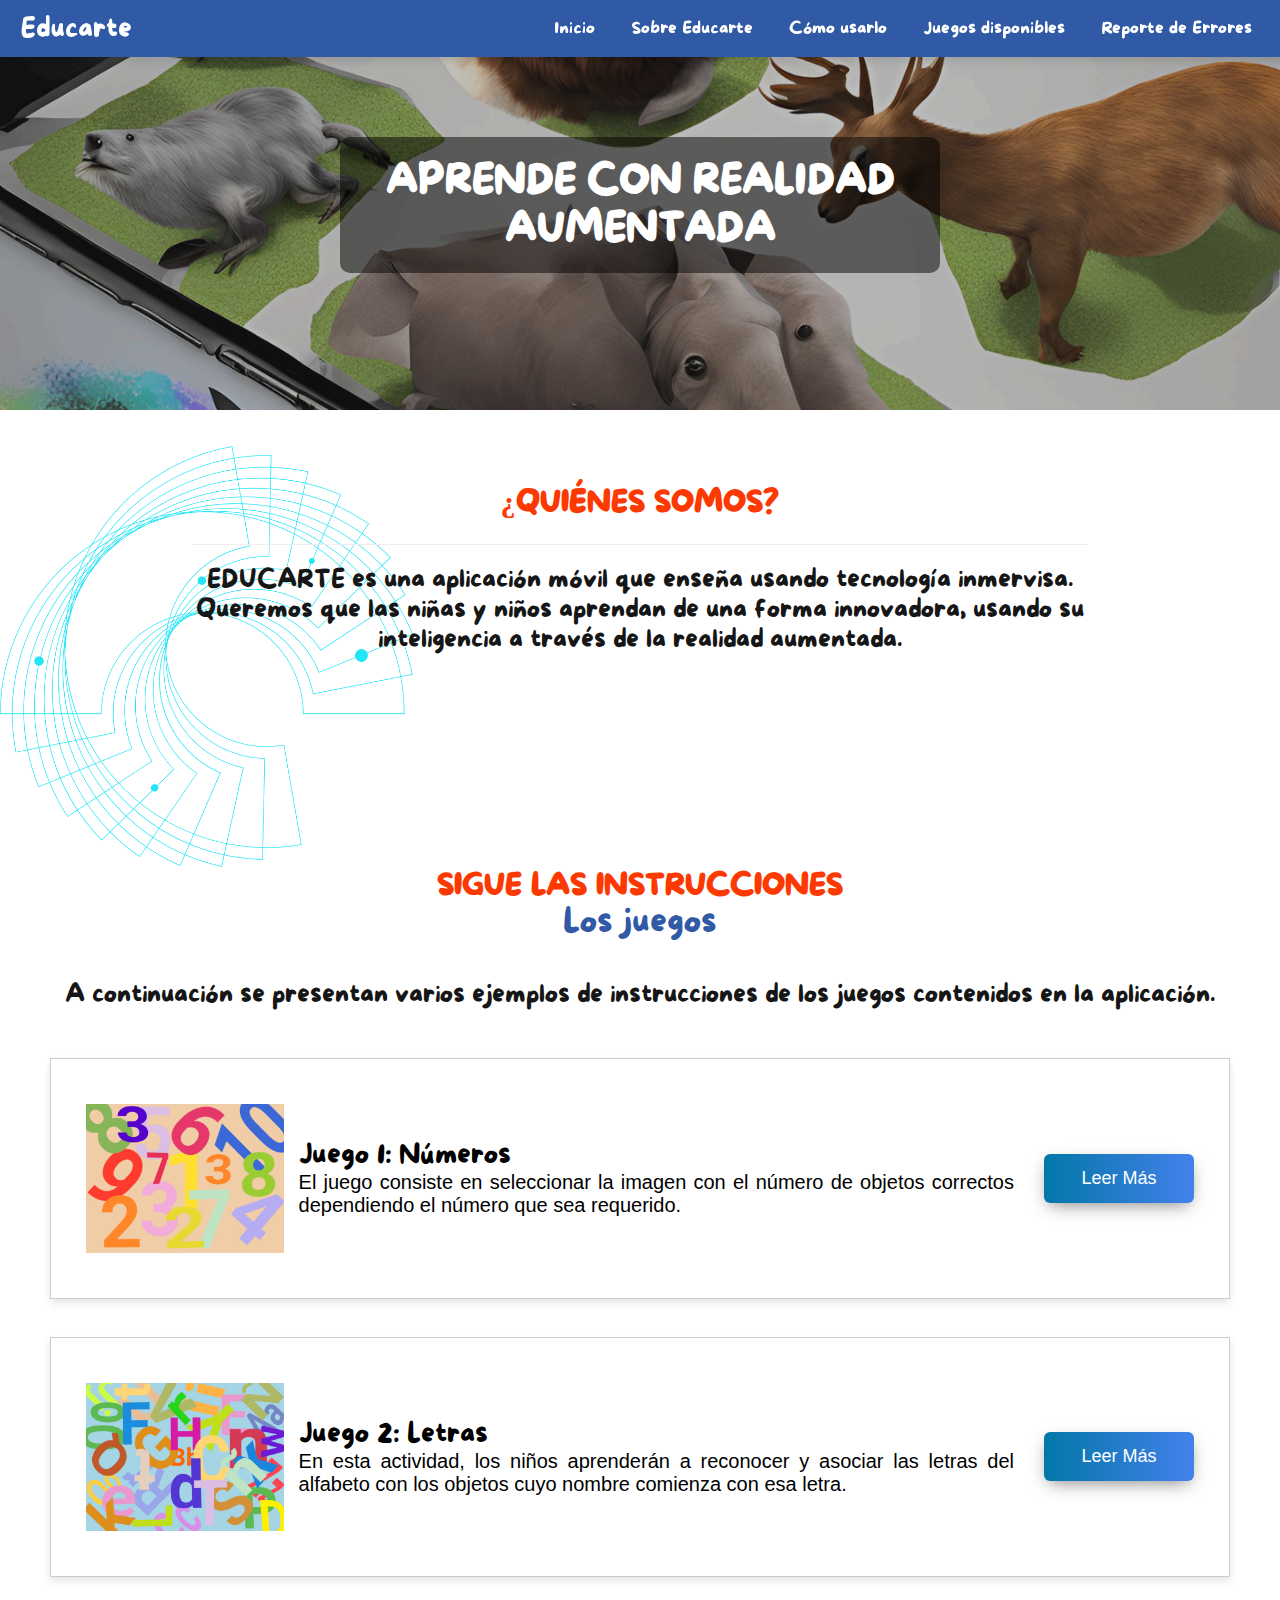
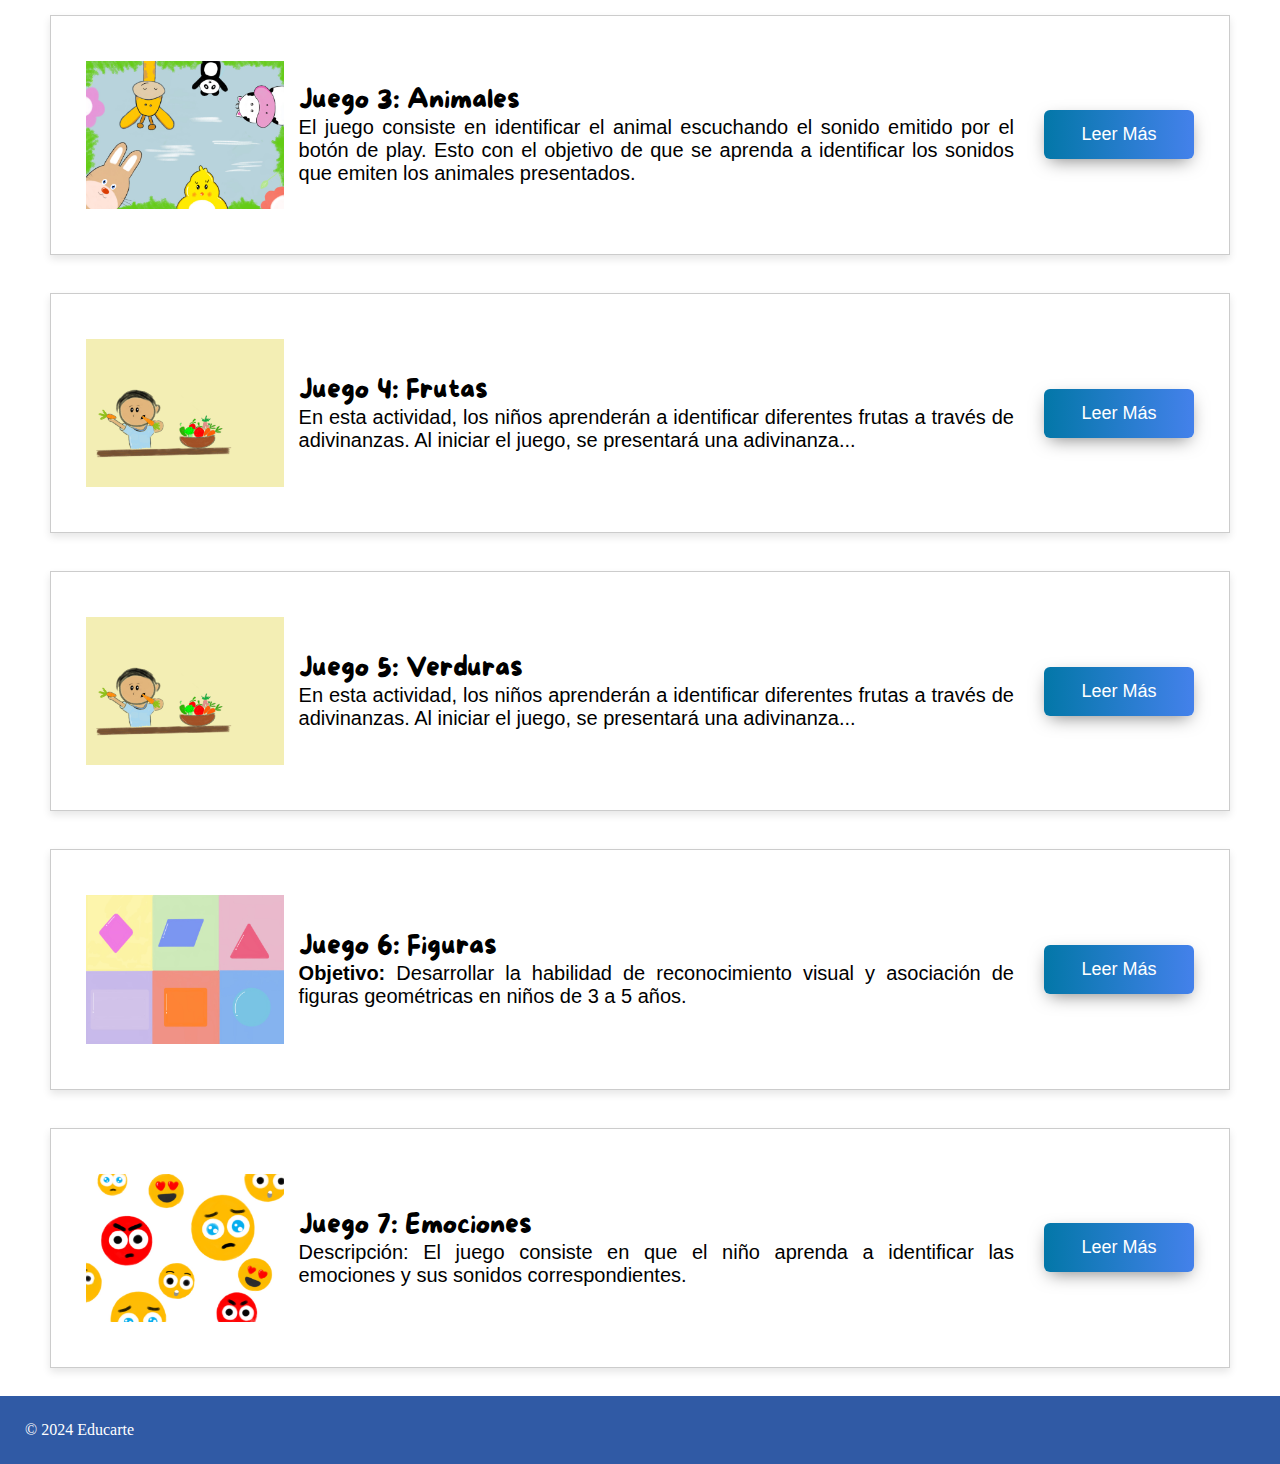
<file: index.html>
<!DOCTYPE html>
<html lang="es">

    <head>
        <meta charset="UTF-8">
        <meta name="viewport" content="width=device-width, initial-scale=1.0">
        <title>Educarte</title>
        <link rel="stylesheet"
            href="https://educarte2024.github.io/web/style.css">
        <script src="https://educarte2024.github.io/web/script.js"></script>

    </head>

    <body>
        <div class="loader-wrapper">
            <div class="loader"></div>
        </div>

        <header class="menu-header">
            <nav>
                <div class="logo">Educarte</div>
                <input type="checkbox" id="menu-toggle">
                <label for="menu-toggle" class="menu-icon">&#9776;</label>
                <ul class="menu">
                    <li><a
                            href="https://educarte2024.github.io/web">Inicio</a></li>
                    <li><a href="https://educarte2024.github.io/web/#quienessomos">Sobre Educarte</a></li>
                    <li><a
                            href="https://educarte2024.github.io/web/howtouse.html">Cómo
                            usarlo</a></li>
                    <li><a href="https://educarte2024.github.io/web/#juegosdisponibles">Juegos disponibles</a></li>
                    <li><a href="https://educarte2024.github.io/web/errorfix.html">Reporte de Errores</a></li>
                </ul>
            </nav>
        </header>

        <header class="header-box">
            <div class="image-header">
                <img src="https://educarte2024.github.io/web/img/img-header.png"
                    alt="Educarte">
            </div>
            <div class="title-header">
                <h1>APRENDE CON REALIDAD AUMENTADA</h1>
            </div>
        </header>

        <br><br>

        <div class="main-wrapper fade-in" id="quienessomos">
            <article>
                <h2>¿QUIÉNES SOMOS?</h2>
                <hr>
                <p>EDUCARTE es una aplicación móvil que enseña usando
                    tecnología inmervisa. Queremos que las niñas y niños
                    aprendan de una forma innovadora, usando su inteligencia a
                    través de la realidad aumentada.</p>
            </article>
        </div>
 

        <article>
            <h2 id="juegosdisponibles">SIGUE LAS INSTRUCCIONES</h2>

            <h3 style="color: #305aa5;">Los juegos</h3>
            <br>
            <p>A continuación se presentan varios ejemplos de instrucciones
                de los juegos
                contenidos en la aplicación.</p>
            <br>
        </article>

        <div class="page">
            <div class="games">
                <div class="image-container">
                    <img src="https://educarte2024.github.io/web/img/numeros.jpeg"
                        alt>
                </div>
                <div>
                    <h3>Juego 1: Números</h3>
                    <p>El juego consiste en seleccionar la imagen con el número
                        de objetos correctos dependiendo el número que sea
                        requerido.</p>

                </div>
                <div class="button-container">
                    <a data-target="gameone" class="btn1 color-azul"
                        onclick="toggleGame(event)">Leer Más<i
                            class="fas fa-download"></i></a>
                </div>
            </div>
            <br>
            <div class="gameone" id="gameone" style="display: none;">
                <div class="row">
                    <img class="left cloud" src="https://educarte2024.github.io/web/img/cloud.webp">
                    <img class="right arcohiris-flor" src="https://educarte2024.github.io/web/img/arcohiris_con_flor.png" alt="">
                </div>

                <p><b>Descripción</b></p>

                <br>

                <p>En esta actividad, los niños aprenderán a reconocer y asociar
                    los números con la cantidad correspondiente de objetos.</p>

                <ul>
                    <li><b>Inicio del Juego:</b><ul>
                            <li>Al comenzar el juego, el niño será recibido con
                                una
                                pantalla principal que muestra una lista de
                                números
                                del 1 al 10.
                            </li>
                        </ul></li>

                    <li><b>Selección del Número:</b><ul>
                            <li>El niño puede tocar cualquier número de la lista
                                para seleccionarlo.
                            </li>
                        </ul></li>

                    <li><b>Visualización de Imágenes: </b><ul>
                            <li>Después de seleccionar un número, se mostrarán
                                varias imágenes con diferentes cantidades de
                                objetos.
                            </li>
                        </ul></li>

                    <li><b>Selección de la Imagen Correcta:</b><ul>
                            <li>El niño debe observar las imágenes mostradas y
                                seleccionar aquella que
                                contenga la cantidad de objetos correspondiente
                                al
                                número seleccionado.
                            </li>
                        </ul></li>

                    <li><b>Confirmación de Respuesta:</b> <ul>
                            <li>Si la imagen seleccionada es correcta, se
                                mostrará en toda la pantalla una
                                animación del número seleccionado.
                            </li>
                        </ul></li>

                    <li><b>Respuesta Incorrecta:</b> <ul>
                            <li>Si el niño selecciona una imagen incorrecta,
                                aparecerá una “X” en la pantalla
                                como señal de incorrecto y lo puede seguir
                                intentando.
                            </li>
                        </ul></li>

                    <li><b>Continuación del Juego:</b> <ul>
                            <li>El niño puede continuar explorando diferentes
                                números y sus correspondientes
                                cantidades de objetos</li>
                        </ul></li>

                </ul>
                <div class="row">
                    <img class="left flor-arcohiris-star" src="https://educarte2024.github.io/web/img/flor_arcohiris_star.png" alt="">
                    <img class="right boy" src="https://educarte2024.github.io/web/img/boy.png" alt="">
                </div>

            </div>
        </div>

        <div class="page">
            <div class="games">
                <div class="image-container">
                    <img src="https://educarte2024.github.io/web/img/letras.jpeg"
                        alt>
                </div>
                <div>
                    <h3>Juego 2: Letras</h3>
                    <p>En esta actividad, los niños aprenderán a reconocer y asociar las letras del
                        alfabeto con los objetos cuyo nombre comienza con esa letra.</p>
                </div>
                <div class="button-container">
                    <a data-target="gametwo" class="btn1 color-azul"
                        onclick="toggleGame(event)">Leer Más<i
                            class="fas fa-download"></i></a>
                </div>
            </div>
            <br>
            <div class="gametwo" id="gametwo" style="display: none;">
                <div class="row">
                    <img class="left cloud" src="https://educarte2024.github.io/web/img/cloud.webp">
                    <img class="right arcohiris-flor" src="https://educarte2024.github.io/web/img/arcohiris_con_flor.png" alt="">
                </div>

                <p><b>Descripción</b></p>

                <br>

                <p>En esta actividad, los niños aprenderán a reconocer y asociar las letras del
                    alfabeto con los objetos cuyo nombre comienza con esa letra. En la pantalla
                    principal, se presentará una lista de letras del alfabeto. Al seleccionar una letra, se
                    mostrarán varias imágenes con diferentes objetos, y el niño deberá identificar cuál
                    imagen contiene el objeto cuyo nombre comienza con la letra seleccionada. La opción
                    de realidad aumentada permitirá a los niños ver las letras y objetos en su entorno real
                    y asociarlas con objetos reales.
                    </p>

                    <br>
                <p><b>Instrucciones:</b></p>
                <br>
                <br>

                <ul>
                    <li><b>Inicio del Juego:</b><ul>
                            <li>Al comenzar el juego, el niño será recibido con una pantalla principal que
muestra una lista de letras del alfabeto.
                            </li>
                        </ul></li>

                    <li><b>Selección de la Letra:</b><ul>
                            <li>El niño puede tocar cualquier letra de la lista para seleccionarla.
                            </li>
                        </ul></li>

                    <li><b>Visualización de Imágenes:                    </b><ul>
                            <li>Después de seleccionar una letra, se mostrarán varias imágenes con diferentes
                                objetos.
                            </li>
                        </ul></li>

                    <li><b>Selección de la Imagen Correcta:</b><ul>
                            <li>El niño debe observar las imágenes mostradas y seleccionar aquella que
                                contenga un objeto cuyo nombre comience con la letra seleccionada.                                
                            </li>
                        </ul></li>

                    <li><b>Confirmación de Respuesta:</b> <ul>
                            <li>Si la imagen seleccionada es correcta, se mostrará en toda la pantalla una
                                animación de la letra seleccionada.
                            </li>
                        </ul></li>

                    <li><b>Respuesta Incorrecta:</b> <ul>
                            <li>Si el niño selecciona una imagen incorrecta, aparecerá una “X” en la pantalla
                                como señal de incorrecto y lo puede seguir intentando.
                                
                            </li>
                        </ul></li>

                    <li><b>Continuación del Juego:</b> <ul>
                            <li>El niño puede continuar explorando diferentes letras y sus correspondientes objetos</li>
                        </ul></li>

                </ul>

                <div class="row">
                    <img class="left cloud" src="https://educarte2024.github.io/web/img/flor_arcohiris_star.png">
                    <img class="right arcohiris-flor" src="https://educarte2024.github.io/web/img/abc.webp" alt="">
                </div>
            </div>
        </div>

        <div class="page">
            <div class="games">
                <div class="image-container">
                    <img src="https://educarte2024.github.io/web/img/animales.jpeg"
                        alt>
                </div>
                <div>
                    <h3>Juego 3: Animales</h3>
                    <p>El juego consiste en identificar el animal escuchando el
                        sonido emitido por el botón de play. Esto con el
                        objetivo de que se aprenda a identificar los sonidos que
                        emiten los animales presentados.</p>
                </div>
                <div class="button-container">
                    <a data-target="gamethree" class="btn1 color-azul"
                        onclick="toggleGame(event)">Leer Más<i
                            class="fas fa-download"></i></a>
                </div>
            </div>
            <br>
            <div id="gamethree" style="display: none;">
                <div class="row">
                    <img class="left cloud" src="https://educarte2024.github.io/web/img/cloud.webp">
                    <img class="right arcohiris-flor" src="https://educarte2024.github.io/web/img/arcohiris_con_flor.png" alt="">
                </div>
                <p>El juego consiste en identificar el animal escuchando el
                    sonido emitido por el botón de play. Esto con el
                    objetivo de que se aprenda a identificar los sonidos que
                    emiten los animales presentados.</p>
                <br>
                <p><b>Instrucciones:</b></p>
                <br>
                <br>

                <ul>
                    <li><b>Inicio del Juego:</b>
                        <ul>
                            <li>Al comenzar el juego, el niño será recibido con
                                una
                                pantalla principal que muestra una lista de
                                animales entre los que puede elegir
                            </li>
                        </ul>
                    </li>
                    <li><b>Selección de Animal:</b>
                        <ul>
                            <li>El niño puede tocar cualquer animal de la lista
                                para
                                escuchar
                                el sonido característico de ese animal.
                            </li>
                        </ul>
                    </li>
                    <li><b>Reproducción de Animal:</b>
                        <ul>
                            <li>El niño puede tocar cualquier animal de la lista
                                para escuchar el
                                sonido característico de ese animal.
                            </li>
                        </ul>
                    </li>
                    <li><b>Selección del Animal Correcto:</b>
                        <ul>
                            <li>El niño debe escuchar cuidadosamente el sonido y
                                seleccionar el
                                animal correspondiente de la lista principal que
                                crea que emitió ese
                                sonido.
                            </li>
                        </ul>
                    </li>
                    <li><b>Confirmación de Respuesta:</b>
                        <ul>
                            <li>Si el animal seleccionado es correcto, se
                                mostrará en toda la pantalla
                                y se presentará una animación que destaque sus
                                características.
                            </li>
                        </ul>
                    </li>
                    <li><b>Respuesta Incorrecta:</b>
                        <ul>
                            <li>Si el niño selecciona un animal incorrecto,
                                aparecerá una “X” en la
                                pantalla como señal de incorrecto y lo puede
                                seguir intentando.
                            </li>
                        </ul>
                    </li>
                    <li><b>Continuación del Juego:</b>
                        <ul>
                            <li>El niño puede continuar explorando diferentes
                                animales y sus
                                sonidos.
                            </li>
                        </ul>
                    </li>
                </ul>

                <div class="row">
                    <img class="left cloud" src="https://educarte2024.github.io/web/img/flor_arcohiris_star.png">
                    <img class="right arcohiris-flor" src="https://educarte2024.github.io/web/img/cow.webp" alt="">
                </div>
            </div>
        </div>

        <div class="page">
            <div class="games">
                <div class="image-container">
                    <img src="https://educarte2024.github.io/web/img/verduras.jpeg"
                        alt>
                </div>
                <div>
                    <h3>Juego 4: Frutas</h3>
                    <p>En esta actividad, los niños aprenderán a identificar diferentes frutas
                        a través de adivinanzas. Al iniciar el juego, se presentará una adivinanza...</p>
                </div>
                <div class="button-container">
                    <a data-target="gamefour" class="btn1 color-azul"
                        onclick="toggleGame(event)">Leer Más<i
                            class="fas fa-download"></i></a>
                </div>
            </div>
            <br>
            <div id="gamefour" style="display: none;">

                <div class="row">
                    <img class="left cloud" src="https://educarte2024.github.io/web/img/cloud.webp">
                    <img class="right arcohiris-flor" src="https://educarte2024.github.io/web/img/arcohiris_con_flor.png" alt="">
                </div>
                
                
                <br>
                <p><b>Descripción:</b>En esta actividad, los niños aprenderán a identificar diferentes frutas
                    a través de adivinanzas. Al iniciar el juego, se presentará una adivinanza
                    aleatoria relacionada con una fruta, y el niño deberá identificar cuál imagen
                    corresponde a la fruta descrita en la adivinanza.
                    

                </p>
                <br>
                <p><b>Instrucciones:</b></p>
                <br>
                <br>

                <ul>
                    <li><b>Inicio del Juego:</b>
                        <ul>
                            <li>Al iniciar el juego, el niño será recibido directamente con una adivinanza
                                sobre una fruta.
                                </li>
                        </ul>
                    </li>
                    <li><b>Visualización de Adivinanza:</b>
                        <ul>
                            <li>Se mostrará una adivinanza aleatoria relacionada con una fruta</li>
                        </ul>
                    </li>
                    <li><b>Selección de la Imagen Correcta:</b>
                        <ul>
                            <li>El niño debe escuchar la adivinanza y seleccionar la imagen que crea que
                                corresponde a la fruta descrita en la adivinanza de entre varias opciones </li>
                        </ul>
                    </li>
                    <li><b>Confirmación de Respuesta:</b>
                        <ul>
                            <li>Si la imagen seleccionada es correcta, se mostrará en toda la pantalla y se
                                presentará una animación destacando las características de la fruta.
                                
                            </li>
                        </ul>
                    </li>
                         
                    </li>
                    <li><b>Respuesta Incorrecta:</b>
                        <ul>
                            <li>Si el niño selecciona una imagen incorrecta, aparecerá una “X” en la pantalla
                                como señal de incorrecto y lo puede seguir intentando.
                                
                            </li>
                        </ul>
                    </li>
                    <li><b>Continuación del Juego:</b>
                        <ul>
                            <li>El niño puede continuar escuchando o leyendo nuevas adivinanzas aleatorias
                                y seleccionando las frutas correspondientes.
                            </li>
                        </ul>
                    </li>
                </ul>

                <div class="row">
                    <img class="left cloud" src="https://educarte2024.github.io/web/img/flor_arcohiris_star.png">
                    <img class="right arcohiris-flor" src="https://educarte2024.github.io/web/img/apple.webp" alt="">
                </div>
            </div>
        </div>

        <div class="page">
            <div class="games">
                <div class="image-container">
                    <img
                        src="https://educarte2024.github.io/web/img/verduras.jpeg"
                        alt>
                </div>
                <div>
                    <h3>Juego 5: Verduras</h3>
                    <p>En esta actividad, los niños aprenderán a identificar diferentes frutas
                        a través de adivinanzas. Al iniciar el juego, se presentará una adivinanza...</p>
                </div>
                <div class="button-container">
                    <a data-target="gamefive" class="btn1 color-azul"
                        onclick="toggleGame(event)">Leer Más<i
                            class="fas fa-download"></i></a>
                </div>
            </div>
            <br>
            <div id="gamefive" style="display: none;">

                <div class="row">
                    <img class="left cloud" src="https://educarte2024.github.io/web/img/cloud.webp">
                    <img class="right arcohiris-flor" src="https://educarte2024.github.io/web/img/arcohiris_con_flor.png" alt="">
                </div>

 
                <br>
                
                <p><b>Descripción:</b>En esta actividad, los niños aprenderán a identificar diferentes frutas
                    a través de adivinanzas. Al iniciar el juego, se presentará una adivinanza
                    aleatoria relacionada con una fruta, y el niño deberá identificar cuál
                    imagen corresponde a la fruta descrita en la adivinanza

                </p>
                <br>
                <p><b>Instrucciones:</b></p>
                <br>
                <br>

                <ul>
                    <li><b>Inicio del Juego:</b>
                        <ul>
                            <li>Al iniciar el juego, el niño será recibido directamente con una adivinanza
                                sobre una verdura.
                                
                            </li>
                        </ul>
                    </li>
                    <li><b>Visualización de Adivinanza:</b>
                        <ul>
                            <li>Se mostrará una adivinanza aleatoria relacionada con una verdura</li>
                        </ul>
                    </li>
                    <li><b>Selección de la Imagen Correcta:</b>
                        <ul>
                            <li>
                                El niño debe escuchar la adivinanza y seleccionar la imagen que crea que
corresponde a la fruta descrita en la adivinanza de entre varias opciones.
                            </li>
                        </ul>
                    </li>
                    <li><b>Confirmación de Respuesta:</b>
                        <ul>
                            <li>
                                Si la imagen seleccionada es correcta, se mostrará en toda la pantalla y se
presentará una animación destacando las características de la fruta.
                            </li>
                        </ul>
                    </li>

                    <li><b>Respuesta Incorrecta:</b>
                        <ul>
                            <li>
                                Si el niño selecciona una imagen incorrecta, aparecerá una “X” en la pantalla
                                como señal de incorrecto y lo puede seguir intentando.
                                
                            </li>
                        </ul>
                    </li>
                    <li><b>Continuación del Juego:</b>
                        <ul>
                            <li>El niño puede continuar escuchando o leyendo nuevas adivinanzas
                                aleatorias y seleccionando las frutas correspondientes.</li>
                        </ul>
                    </li>
                </ul>

                <div class="row">
                    <img class="left cloud" src="https://educarte2024.github.io/web/img/flor_arcohiris_star.png">
                    <img class="right arcohiris-flor" src="https://educarte2024.github.io/web/img/zanahoria.webp" alt="">
                </div>
            </div>
        </div>

        <div class="page">
            <div class="games">
                <div class="image-container">
                    <img src="https://educarte2024.github.io/web/img/figuras.jpeg"
                        alt>
                </div>
                <div>
                    <h3>Juego 6: Figuras</h3>
 
                    <p><b>Objetivo: </b>Desarrollar la habilidad de reconocimiento visual y asociación de
figuras geométricas en niños de 3 a 5 años.</p>
                </div>
                <div class="button-container">
                    <a data-target="gamesix" class="btn1 color-azul"
                        onclick="toggleGame(event)">Leer Más<i
                            class="fas fa-download"></i></a>
                </div>
            </div>
            <br>
            <div id="gamesix" style="display: none;">

                <div class="row">
                    <img class="left cloud" src="https://educarte2024.github.io/web/img/cloud.webp">
                    <img class="right arcohiris-flor" src="https://educarte2024.github.io/web/img/arcohiris_con_flor.png" alt="">
                </div>

                <p style="text-align: center;">Actividad: Juego de Asociación de Figuras Geométricas*</p>

                <br>

                <p><b>Objetivo:</b>Desarrollar la habilidad de reconocimiento visual y asociación de
figuras geométricas en niños de 3 a 5 años
                </p>
                <br>
                <p><b>Descripción:</b>: En esta actividad, los niños aprenderán a reconocer y asociar
                    diferentes figuras geométricas. En la pantalla principal, se presentará una lista de
                    figuras geométricas (círculo, cuadrado, triángulo, etc.). Al seleccionar una figura, se
                    mostrarán varios objetos de la vida cotidiana, y el niño deberá identificar cuáles
                    tienen la misma forma que la figura seleccionada. La opción de realidad aumentada
                    permitirá a los niños ver figuras geométricas en su entorno real y asociarlas con
                    objetos reales.
                    

                </p>
                <br>
                <p><b>Instrucciones:</b></p>
                <br>
                <br>

                <ul>
                    <li><b>Inicio del Juego:
                    </b>
                        <ul>
                            <li>Al comenzar el juego, el niño será recibido con una pantalla principal que muestra una lista
                                de figuras geométricas.
                                
                            </li> 
                        </ul>
                    </li>
                    <li><b>Selección de Figura:</b>
                        <ul>
                            <li>El niño puede tocar cualquier figura de la lista para ver su forma y escuchar su nombre.
                            </li>
                        </ul>
                    </li>

                    <li><b>Visualización de Objetos:</b>
                        <ul>
                            <li> Después de seleccionar una figura, se mostrarán varios objetos de la vida cotidiana. El niño
                                debe identificar cuáles tienen la misma forma que la figura seleccionada.
                                </li>
                        </ul>
                    </li>

                    <li><b>Asociación Correcta:</b>
                        <ul>
                            <li>El niño debe observar los objetos mostrados y seleccionar aquellos que tienen la misma
                                forma que la figura geométrica seleccionada. Si el objeto seleccionado es correcto, se
                                mostrará en toda la pantalla con una animación destacando sus características.
                                </li>
                        </ul>
                    </li>

                    <li><b>Pistas y Ayuda:
                    </b>
                        <ul>
                            <li>Si el niño selecciona un objeto incorrecto, saldrá una X
                                con sonido
                                 </li>
                        </ul>
                    </li>

                    <li><b>Continuación del Juego:</b>
                        <ul>
                            <li>El niño puede continuar explorando diferentes figuras
                                geométricas y sus asociaciones,</li>
                        </ul>
                    </li>
                </ul>

                <div class="row">
                    <img class="left cloud" src="https://educarte2024.github.io/web/img/flor_arcohiris_star.png">
                    <img class="right arcohiris-flor" src="https://educarte2024.github.io/web/img/circle.png" alt="">
                </div>
            </div>
        </div>

        <div class="page">
            <div class="games">
                <div class="image-container">
                    <img
                        src="https://educarte2024.github.io/web/img/emociones.jpeg"
                        alt>
                </div>
                <div>
                    <h3>Juego 7: Emociones</h3>
                    <p>Descripción: El juego consiste en que el niño aprenda a identificar las emociones y sus
                        sonidos correspondientes.</p>
                </div>
                <div class="button-container">
                    <a data-target="gameseven" class="btn1 color-azul"
                        onclick="toggleGame(event)">Leer Más<i
                            class="fas fa-download"></i></a>
                </div>
            </div>
            <br>
            <div id="gameseven" style="display: none;">

                <div class="row">
                    <img class="left cloud" src="https://educarte2024.github.io/web/img/cloud.webp">
                    <img class="right arcohiris-flor" src="https://educarte2024.github.io/web/img/arcohiris_con_flor.png" alt="">
                </div>

                <p>El juego consiste en que el niño aprenda a identificar las emociones y sus
                    sonidos correspondientes.
                </p>

                <br><br>

                <p><b>Instrucciones:</b></p>

                <br>
                <br>

                <ul>
                    <li><b>Inicio del Juego: </b>
                        <ul>
                            <li>Al comenzar el juego, el niño será recibido con
                                una pantalla principal
                                que muestra una lista de emociones entre los que
                                puede elegir.
                            </li>
                        </ul>
                    </li>
                    <li><b>Selección de la emoción:</b>
                        <ul>
                            <li>El niño puede tocar cualquier emoción de la
                                lista para escuchar el
                                sonido característico del mismo.
                            </li>
                        </ul>
                    </li>
                    <li><b>Reproducción de Sonido:</b>
                        <ul>
                            <li>Al pulsar el botón de play se reproducirá su
                                sonido para que el niño
                                lo escuche atentamente.
                            </li>
                        </ul>
                    </li>
                    <li><b>Selección de la emoción Correcta:</b>
                        <ul>
                            <li>El niño debe escuchar cuidadosamente el sonido y
                                seleccionar la
                                emoción correspondiente de la lista principal
                                que crea que emitió ese
                                sonido.
                            </li>
                        </ul>
                    </li>
                    <li><b>Confirmación de Respuesta:</b>
                        <ul>
                            <li>Si la emoción seleccionada es correcta, se
                                mostrará en toda la
                                pantalla y se presentará una animación que
                                destaque sus
                                características.
                            </li>
                        </ul>
                    </li>
                    <li><b>Respuesta Incorrecta: </b>
                        <ul>
                            <li>Si el niño selecciona una emoción incorrecta,
                                aparecerá una “X” en la
                                pantalla como señal de incorrecto y lo puede
                                seguir intentando.
                            </li>
                        </ul>
                    </li>
                    <li><b>Continuación del Juego: </b>
                        <ul>
                            <li>El niño puede continuar explorando diferentes
                                emociones y sus
                                sonidos.
                            </li>
                        </ul>
                    </li>
                </ul>

                <div class="row">
                    <img class="left cloud" src="https://educarte2024.github.io/web/img/flor_arcohiris_star.png">
                    <img class="right arcohiris-flor" src="https://educarte2024.github.io/web/img/zanahoria.webp" alt="">
                </div>
            </div>
        </div>

        <footer>
            <p>&copy; 2024 Educarte</p>
        </footer>

    </body>

</html>
</file>
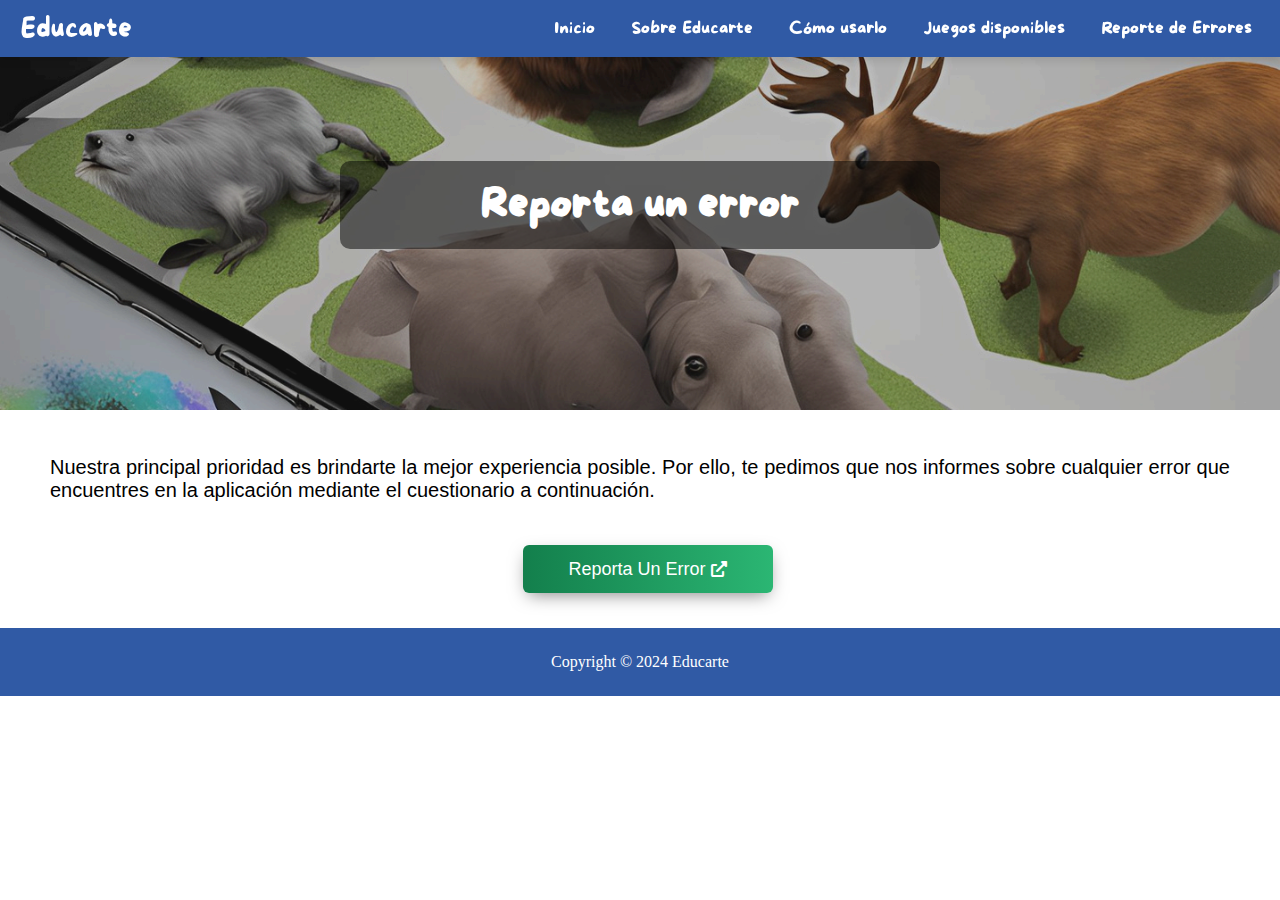
<file: errorfix.html>
<!DOCTYPE html>
<html lang="es">

    <head>
        <meta charset="UTF-8">
        <meta name="viewport" content="width=device-width, initial-scale=1.0">
        <title>Educarte | Reporte de Errores</title>
        <link rel="stylesheet" href="https://educarte2024.github.io/web/style.css">
        <script src="https://educarte2024.github.io/web/script.js"></script>
        <link rel="stylesheet" href="https://cdnjs.cloudflare.com/ajax/libs/font-awesome/6.0.0-beta3/css/all.min.css">


    </head>

    <body>
        <div class="loader-wrapper">
            <div class="loader"></div>
        </div>

        <header class="menu-header">
            <nav>
                <div class="logo">Educarte</div>
                <input type="checkbox" id="menu-toggle">
                <label for="menu-toggle" class="menu-icon">&#9776;</label>
                <ul class="menu">
                    <li><a
                            href="https://educarte2024.github.io/web">Inicio</a></li>
                    <li><a href="https://educarte2024.github.io/web/#quienessomos">Sobre Educarte</a></li>
                    <li><a
                            href="https://educarte2024.github.io/web/howtouse.html">Cómo
                            usarlo</a></li>
                    <li><a href="https://educarte2024.github.io/web/#juegosdisponibles">Juegos disponibles</a></li>
                    <li><a href="https://educarte2024.github.io/web/errorfix.html">Reporte de Errores</a></li>
                </ul>
            </nav>
        </header>

        <header class="header-box">
            <div class="image-header">
                <img src="https://educarte2024.github.io/web/img/img-header.png"
                    alt="Educarte">
            </div>
            <div class="title-header">
                <h1>Reporta un error</h1>
            </div>
        </header>

        <br><br>

        <div class="page">
            <p>Nuestra principal prioridad es brindarte la mejor experiencia posible. Por ello, te pedimos que nos informes sobre cualquier error que encuentres en la aplicación mediante el cuestionario a continuación.</p>
        
            <br>

            <div class="button-container">
                <a  class="btn1 color-verde" target="_blank"
                    href="https://forms.gle/d5zApaGvwrqZM7v46">Reporta Un Error <i class="fas fa-external-link-alt"></i></a>
            </div>
        </div>


        <footer>
            <p style="text-align: center;">Copyright &copy; 2024 Educarte</p>
        </footer>

    </body>

</html>
</file>
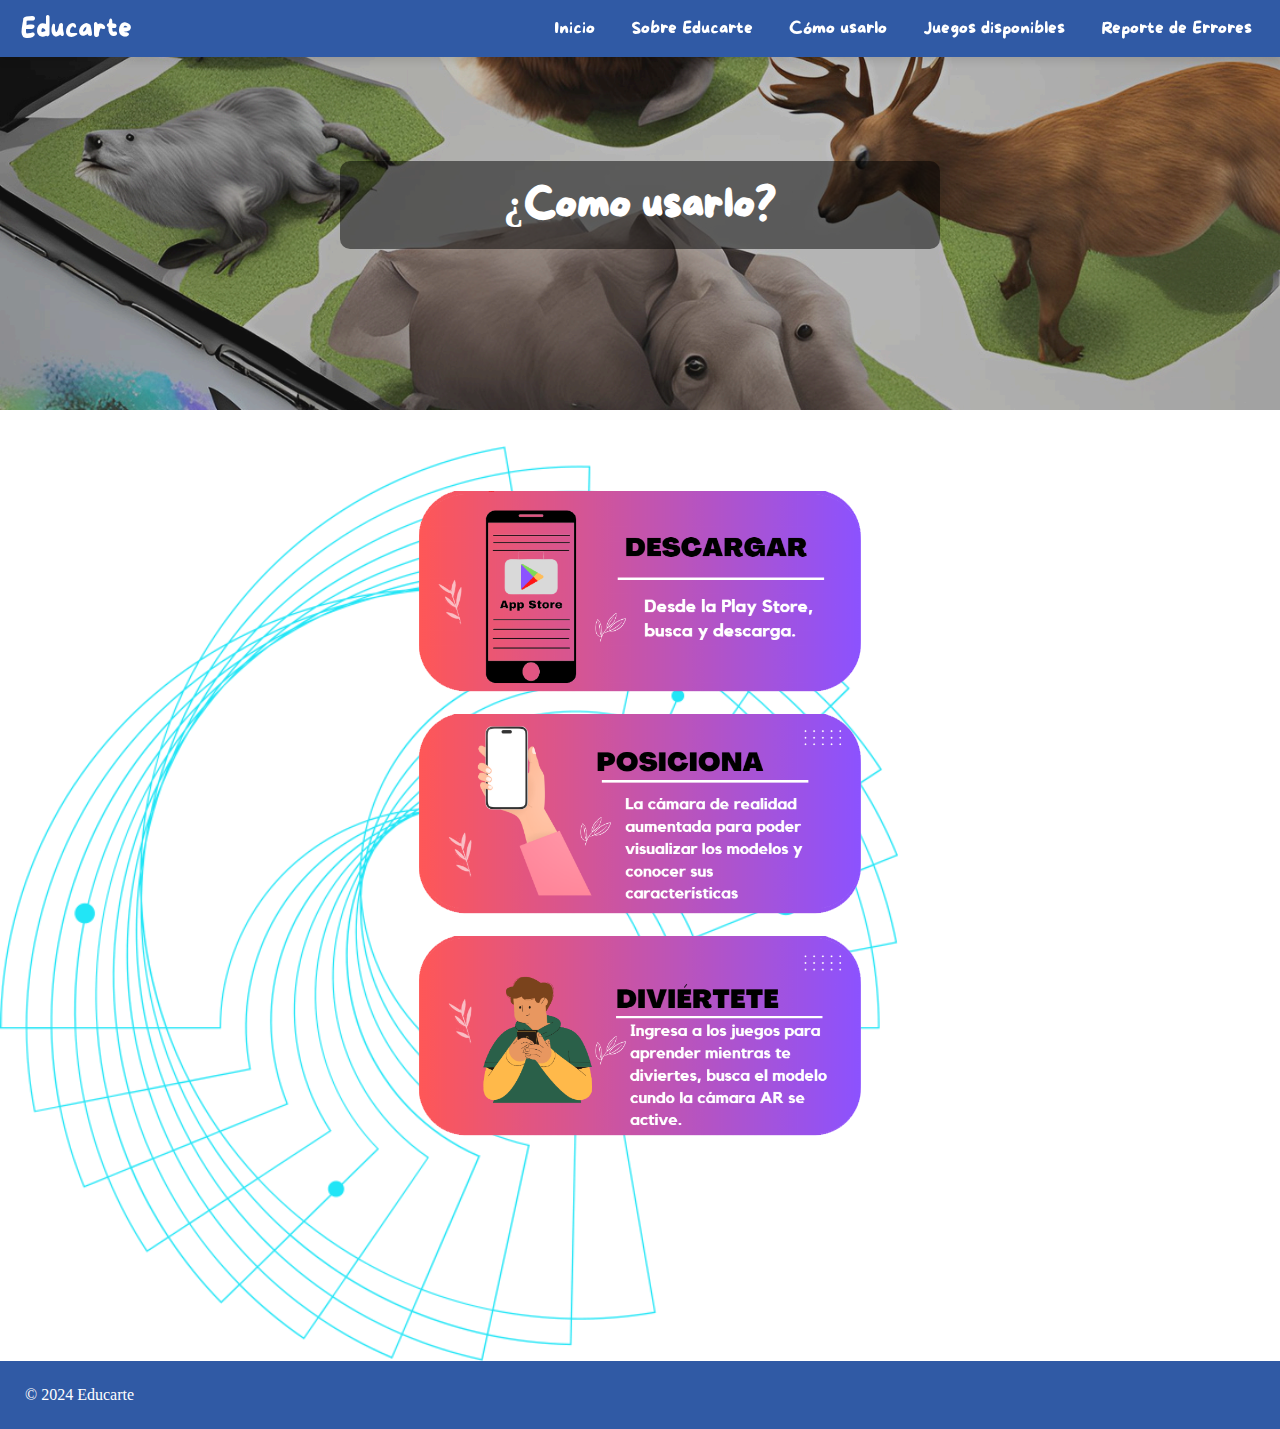
<file: howtouse.html>
<!DOCTYPE html>
<html lang="es">

    <head>
        <meta charset="UTF-8">
        <meta name="viewport" content="width=device-width, initial-scale=1.0">
        <title>Educarte | ¿Cómo usarlo?</title>
        <link rel="stylesheet" href="https://educarte2024.github.io/web/style.css">
        <script src="https://educarte2024.github.io/web/script.js"></script>

        <!--
    <link rel="stylesheet" href="https://educarte2024.github.io/web/style.css">
    -->

    </head>

    <body>
        <div class="loader-wrapper">
            <div class="loader"></div>
        </div>

        <header class="menu-header">
            <nav>
                <div class="logo">Educarte</div>
                <input type="checkbox" id="menu-toggle">
                <label for="menu-toggle" class="menu-icon">&#9776;</label>
                <ul class="menu">
                    <li><a
                            href="https://educarte2024.github.io/web">Inicio</a></li>
                    <li><a href="https://educarte2024.github.io/web/#quienessomos">Sobre Educarte</a></li>
                    <li><a
                            href="https://educarte2024.github.io/web/howtouse.html">Cómo
                            usarlo</a></li>
                    <li><a href="https://educarte2024.github.io/web/#juegosdisponibles">Juegos disponibles</a></li>
                    <li><a href="https://educarte2024.github.io/web/errorfix.html">Reporte de Errores</a></li>
                </ul>
            </nav>
        </header>

        <header class="header-box">
            <div class="image-header">
                <img src="https://educarte2024.github.io/web/img/img-header.png"
                    alt="Educarte">
            </div>
            <div class="title-header">
                <h1>¿Como usarlo?</h1>
            </div>
        </header>

        <br><br>

        <div class="main-wrapper" id="quienessomos">
            <article>
                <div class="center">
                    <img class="img-box"
                        src="https://educarte2024.github.io/web/img/descargar.png"
                        alt="Descargar">

                    <img class="img-box"
                        src="https://educarte2024.github.io/web/img/Posiciona.png"
                        alt="Posiciona">

                    <img class="img-box"
                        src="https://educarte2024.github.io/web/img/diviertete.png"
                        alt="Diviertete">
                    <br>
            </article>
        </div>


        <footer>
            <p>&copy; 2024 Educarte</p>
        </footer>

    </body>

</html>
</file>
